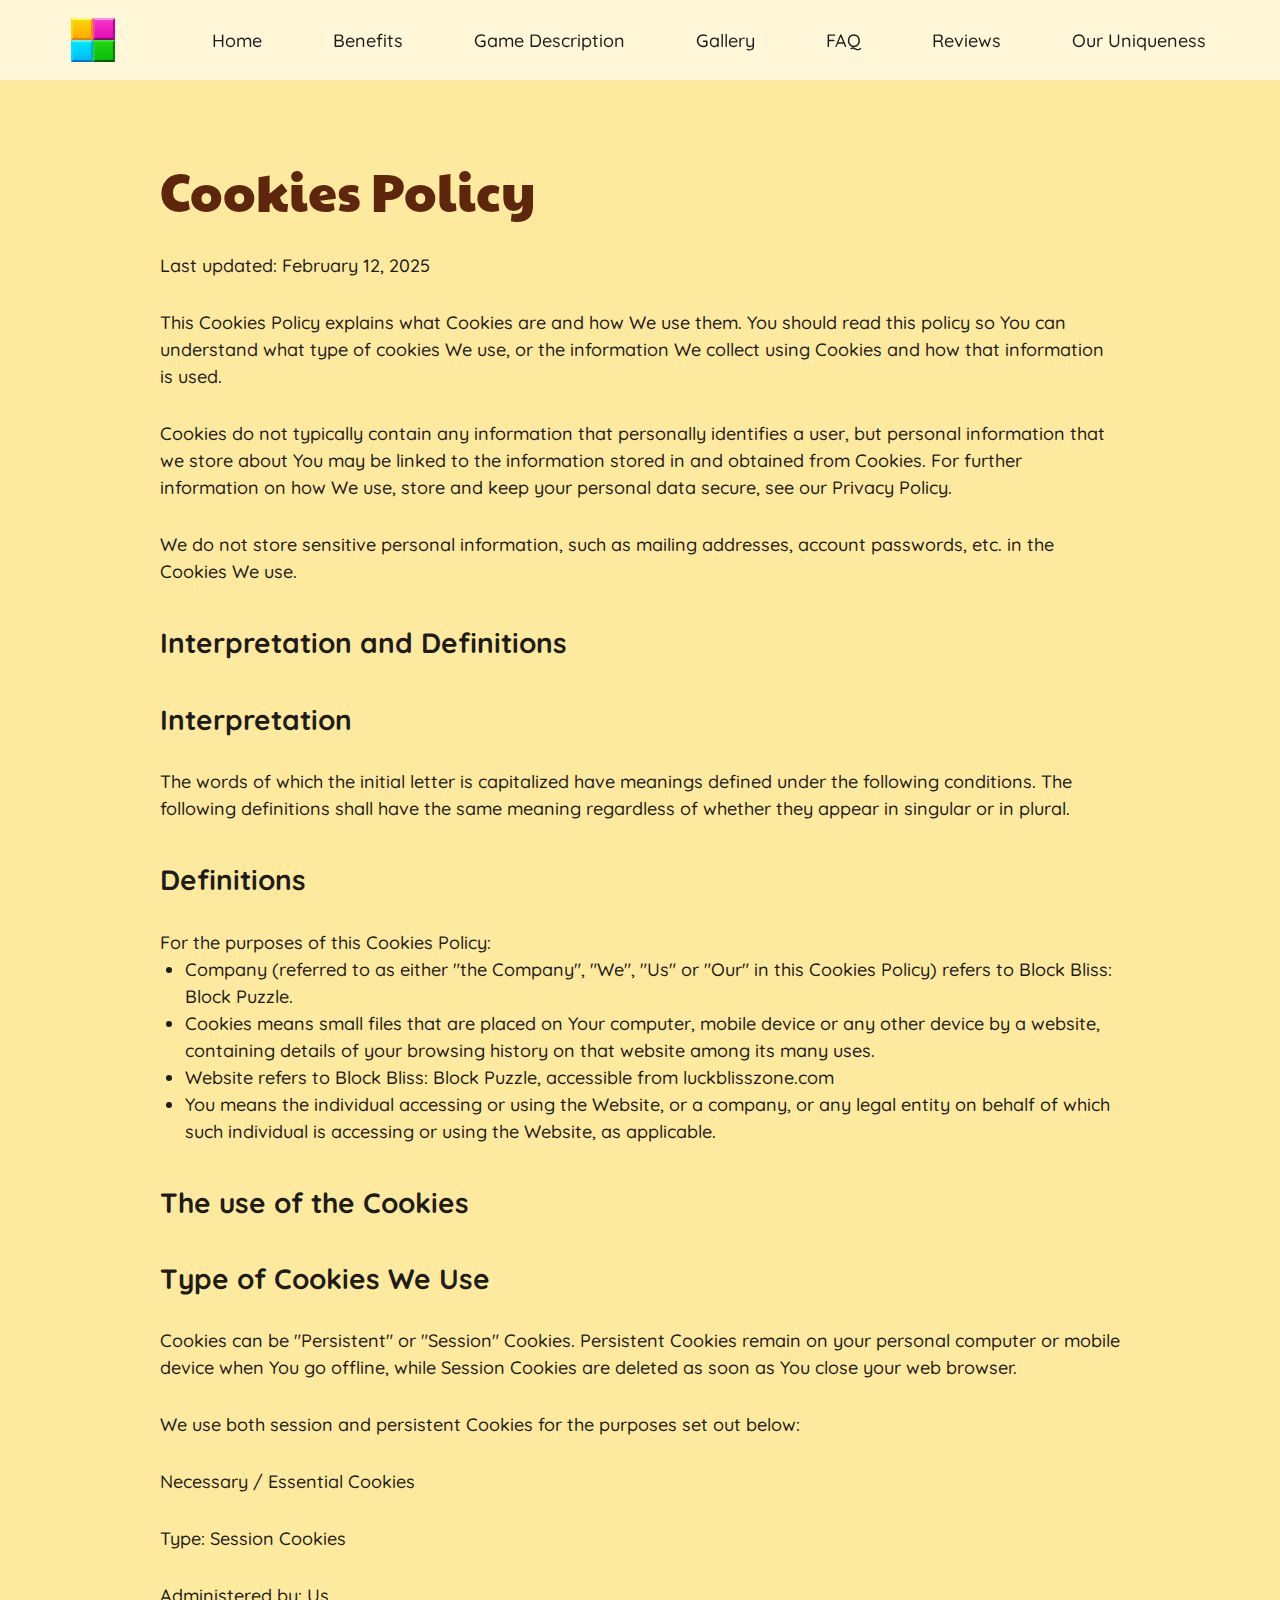
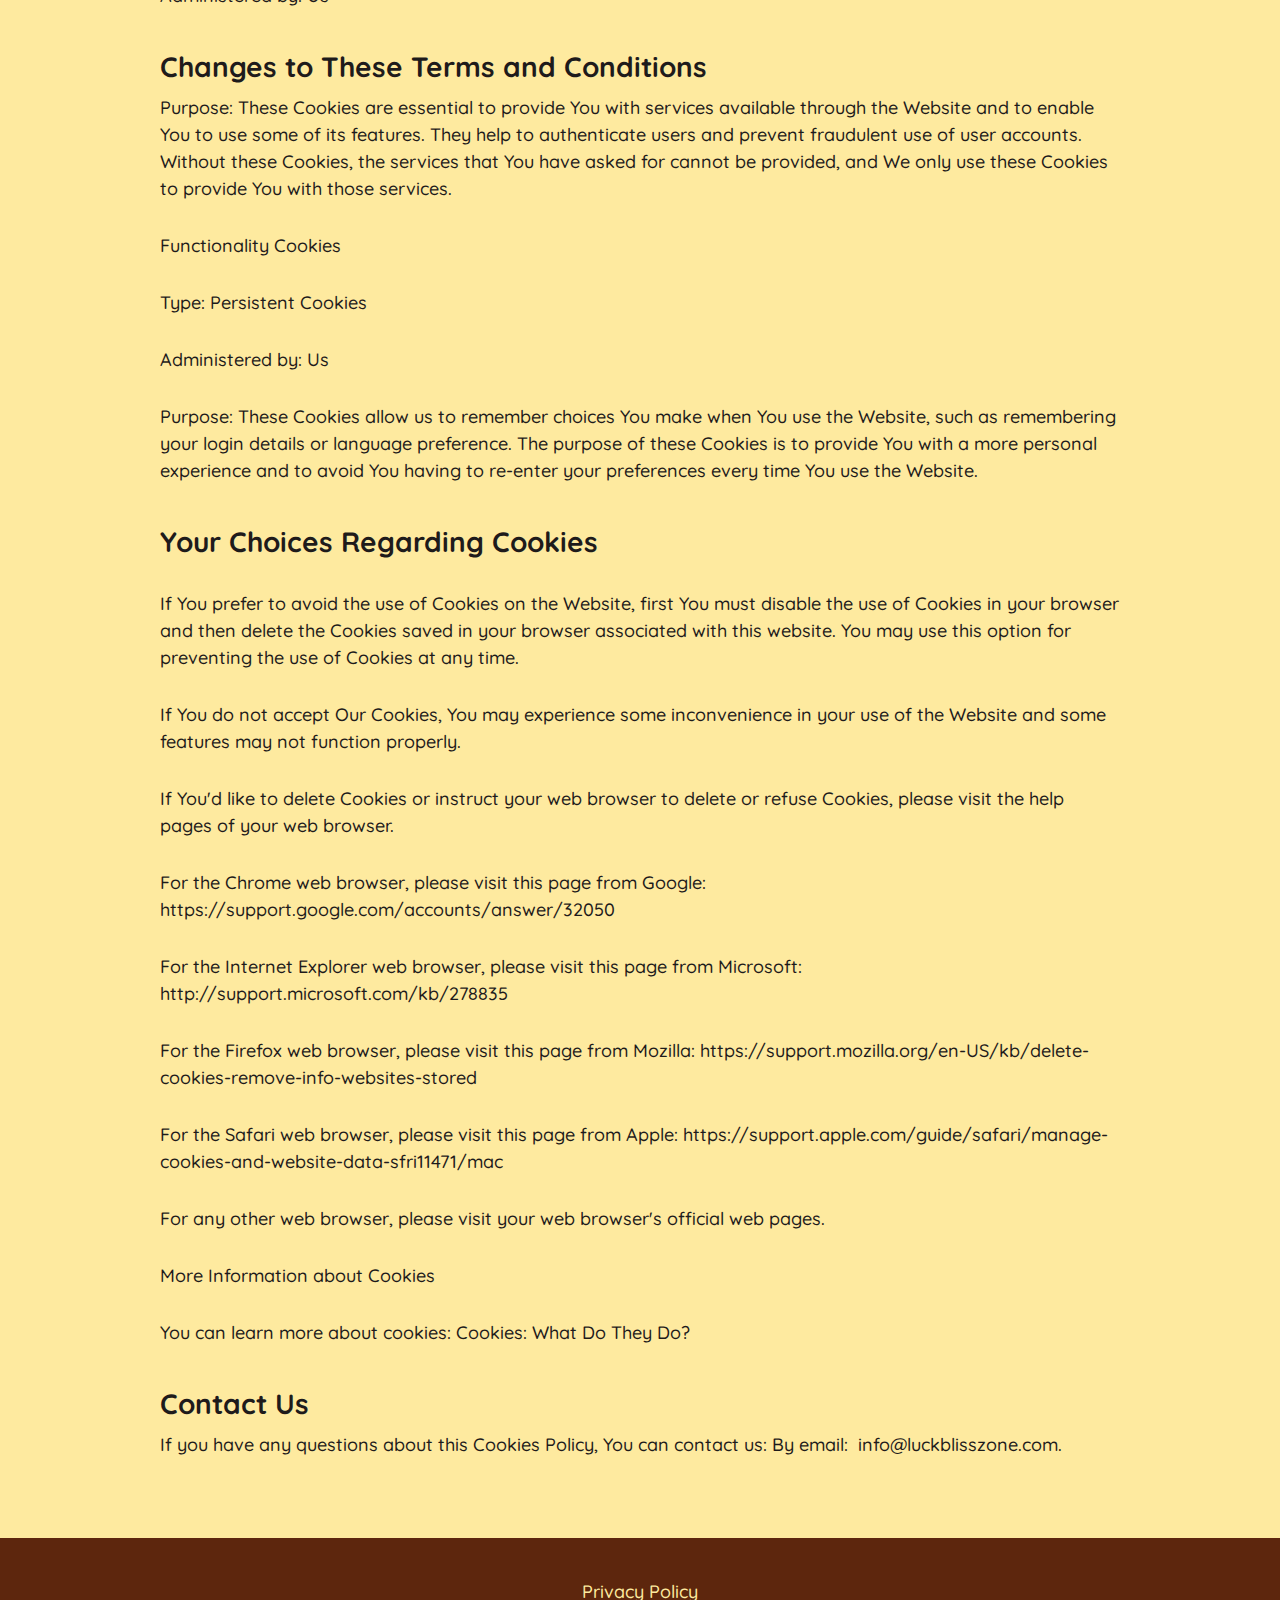
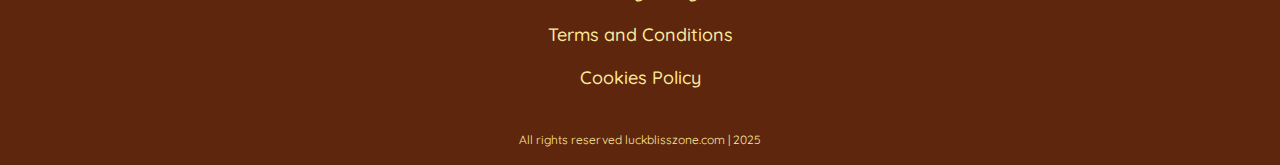
<file: cookies.html>
<!DOCTYPE html>
<html lang="en">
  <head>
    <meta charset="UTF-8" />
    <meta name="viewport" content="width=device-width, initial-scale=1.0" />
    <title>Block Bliss: Block Puzzle</title>
    <link rel="icon" href="img/500x500.png" />
    <link rel="stylesheet" type="text/css" href="slick/slick.css" />
    <link rel="stylesheet" href="css/main.css" />
    <link href="https://unpkg.com/aos@2.3.1/dist/aos.css" rel="stylesheet" />
  </head>

  <body class="back">
    <header class="header">
      <div class="header__background"></div>
      <nav class="navigation">
        <ul class="navigation__list">
          <li class="navigation__item">
            <a href="/" class="navigation__link"
              ><img
                href="/"
                class="header-title navigation-img"
                alt=""
                src="img/header/Logo.png"
            /></a>
          </li>
          <li class="navigation__item">
            <a href="/" class="navigation__link">Home</a>
          </li>
          <li class="navigation__item">
            <a href="/#features" class="navigation__link">Benefits</a>
          </li>

          <li class="navigation__item">
            <a href="/#about" class="navigation__link">Game Description</a>
          </li>
          <li class="navigation__item">
            <a href="/#gallery" class="navigation__link">Gallery</a>
          </li>
          <li class="navigation__item">
            <a href="/#faq" class="navigation__link">FAQ</a>
          </li>
          <li class="navigation__item">
            <a href="/#reviews" class="navigation__link">Reviews</a>
          </li>

          <li class="navigation__item">
            <a href="/#uniqueness" class="navigation__link">Our Uniqueness</a>
          </li>
        </ul>

        <div class="header__button-wrapper policy-terms-header__button-wrapper">
          <a href="/" class="policy-terms-header__icon--menu"
            ><img
              href="/"
              class="header-title"
              alt=""
              src="img/header/Logo.png"
          /></a>

          <button type="button" class="header__icon-button" data-menu-button>
            <img
              class="header__icon header__icon--menu"
              src="img/header/Burger.png"
              alt=""
            />

            <img
              class="header__icon header__icon--close close"
              src="img/header/Burger.png"
              alt=""
            />
          </button>
        </div>
      </nav>
    </header>

    <main class="policy">
      <section>
        <div class="policy-terms-container">
          <h2 class="policy-terms-title">Cookies Policy</h2>

          <p class="policy-terms-text-one">Last updated: February 12, 2025</p>

          <p class="policy-terms-text-one">
            This Cookies Policy explains what Cookies are and how We use them.
            You should read this policy so You can understand what type of
            cookies We use, or the information We collect using Cookies and how
            that information is used.
          </p>

          <p class="policy-terms-text-one">
            Cookies do not typically contain any information that personally
            identifies a user, but personal information that we store about You
            may be linked to the information stored in and obtained from
            Cookies. For further information on how We use, store and keep your
            personal data secure, see our Privacy Policy.
          </p>
          <p class="policy-terms-text-one">
            We do not store sensitive personal information, such as mailing
            addresses, account passwords, etc. in the Cookies We use.
          </p>
          <h2 class="policy-terms-text">Interpretation and Definitions</h2>
          <h2 class="policy-terms-text">Interpretation</h2>
          <p class="policy-terms-text-one">
            The words of which the initial letter is capitalized have meanings
            defined under the following conditions. The following definitions
            shall have the same meaning regardless of whether they appear in
            singular or in plural.
          </p>
          <h2 class="policy-terms-text">Definitions</h2>
          <p class="policy-terms-text-one">
            For the purposes of this Cookies Policy:
          </p>
          <ul class="terms-lists">
            <li>
              Company (referred to as either "the Company", "We", "Us" or "Our"
              in this Cookies Policy) refers to Block Bliss: Block Puzzle.
            </li>
            <li>
              Cookies means small files that are placed on Your computer, mobile
              device or any other device by a website, containing details of
              your browsing history on that website among its many uses.
            </li>
            <li>
              Website refers to Block Bliss: Block Puzzle, accessible
              from luckblisszone.com
            </li>
            <li>
              You means the individual accessing or using the Website, or a
              company, or any legal entity on behalf of which such individual is
              accessing or using the Website, as applicable.
            </li>
          </ul>
          <h2 class="policy-terms-text">The use of the Cookies</h2>
          <h2 class="policy-terms-text">Type of Cookies We Use</h2>
          <p class="policy-terms-text-one">
            Cookies can be "Persistent" or "Session" Cookies. Persistent Cookies
            remain on your personal computer or mobile device when You go
            offline, while Session Cookies are deleted as soon as You close your
            web browser.
          </p>

          <p class="policy-terms-text-one">
            We use both session and persistent Cookies for the purposes set out
            below:
          </p>

          <p class="policy-terms-text-one">Necessary / Essential Cookies</p>

          <p class="policy-terms-text-one">Type: Session Cookies</p>

          <p class="policy-terms-text-one">Administered by: Us</p>
          <h2 class="policy-terms-text">
            Changes to These Terms and Conditions
          </h2>
          <p class="policy-terms-texts">
            Purpose: These Cookies are essential to provide You with services
            available through the Website and to enable You to use some of its
            features. They help to authenticate users and prevent fraudulent use
            of user accounts. Without these Cookies, the services that You have
            asked for cannot be provided, and We only use these Cookies to
            provide You with those services.
          </p>

          <p class="policy-terms-text-one">Functionality Cookies</p>
          <p class="policy-terms-text-one">Type: Persistent Cookies</p>
          <p class="policy-terms-text-one">Administered by: Us</p>
          <p class="policy-terms-text-one">
            Purpose: These Cookies allow us to remember choices You make when
            You use the Website, such as remembering your login details or
            language preference. The purpose of these Cookies is to provide You
            with a more personal experience and to avoid You having to re-enter
            your preferences every time You use the Website.
          </p>
          <h2 class="policy-terms-text">Your Choices Regarding Cookies</h2>
          <p class="policy-terms-text-one">
            If You prefer to avoid the use of Cookies on the Website, first You
            must disable the use of Cookies in your browser and then delete the
            Cookies saved in your browser associated with this website. You may
            use this option for preventing the use of Cookies at any time.
          </p>
          <p class="policy-terms-text-one">
            If You do not accept Our Cookies, You may experience some
            inconvenience in your use of the Website and some features may not
            function properly.
          </p>
          <p class="policy-terms-text-one">
            If You'd like to delete Cookies or instruct your web browser to
            delete or refuse Cookies, please visit the help pages of your web
            browser.
          </p>
          <p class="policy-terms-text-one">
            For the Chrome web browser, please visit this page from Google:

            <a
              class="email-link-color"
              href="https://support.google.com/accounts/answer/32050"
              target="_blank"
              rel=""
              >https://support.google.com/accounts/answer/32050
            </a>
          </p>
          <p class="policy-terms-text-one">
            For the Internet Explorer web browser, please visit this page from
            Microsoft:
            <a
              class="email-link-color"
              href="http://support.microsoft.com/kb/278835"
              target="_blank"
              rel=""
              >http://support.microsoft.com/kb/278835
            </a>
          </p>
          <p class="policy-terms-text-one">
            For the Firefox web browser, please visit this page from Mozilla:

            <a
              class="email-link-color"
              href=" https://support.mozilla.org/en-US/kb/delete-cookies-remove-info-websites-stored"
              target="_blank"
              rel=""
            >
              https://support.mozilla.org/en-US/kb/delete-cookies-remove-info-websites-stored
            </a>
          </p>
          <p class="policy-terms-text-one">
            For the Safari web browser, please visit this page from Apple:

            <a
              class="email-link-color"
              href=" https://support.apple.com/guide/safari/manage-cookies-and-website-data-sfri11471/mac"
              target="_blank"
              rel=""
            >
              https://support.apple.com/guide/safari/manage-cookies-and-website-data-sfri11471/mac
            </a>
          </p>

          <p class="policy-terms-text-one">
            For any other web browser, please visit your web browser's official
            web pages.
          </p>
          <p class="policy-terms-text-one">More Information about Cookies</p>
          <p class="policy-terms-text-one">
            You can learn more about cookies: Cookies:
            <a
              class="email-link-color"
              href="https://www.freeprivacypolicy.com/blog/cookies/"
              target="_blank"
              rel=""
            >
              What Do They Do?
            </a>
          </p>

          <h2 class="policy-terms-text">Contact Us</h2>
          <p class="policy-terms-texts">
            If you have any questions about this Cookies Policy, You can contact
            us: By email: 
            <a class="email-link" href="mailto:info@luckblisszone.com"
              >info@luckblisszone.com</a
            >.
          </p>
        </div>
      </section>
    </main>

    <footer class="footer">
      <div class="footer-container">
        <div class="footer-wrapper">
          <a class="footer-text" href="policy.html">Privacy Policy</a>
          <a class="footer-text" href="terms.html">Terms and Conditions</a>
          <a class="footer-text" href="cookies.html">Cookies Policy</a>
        </div>
        <p class="footer-copyright">
          All rights reserved luckblisszone.com | 2025
        </p>
      </div>
    </footer>
    <script src="js/mobile-menu.js"></script>
  </body>
</html>
</file>
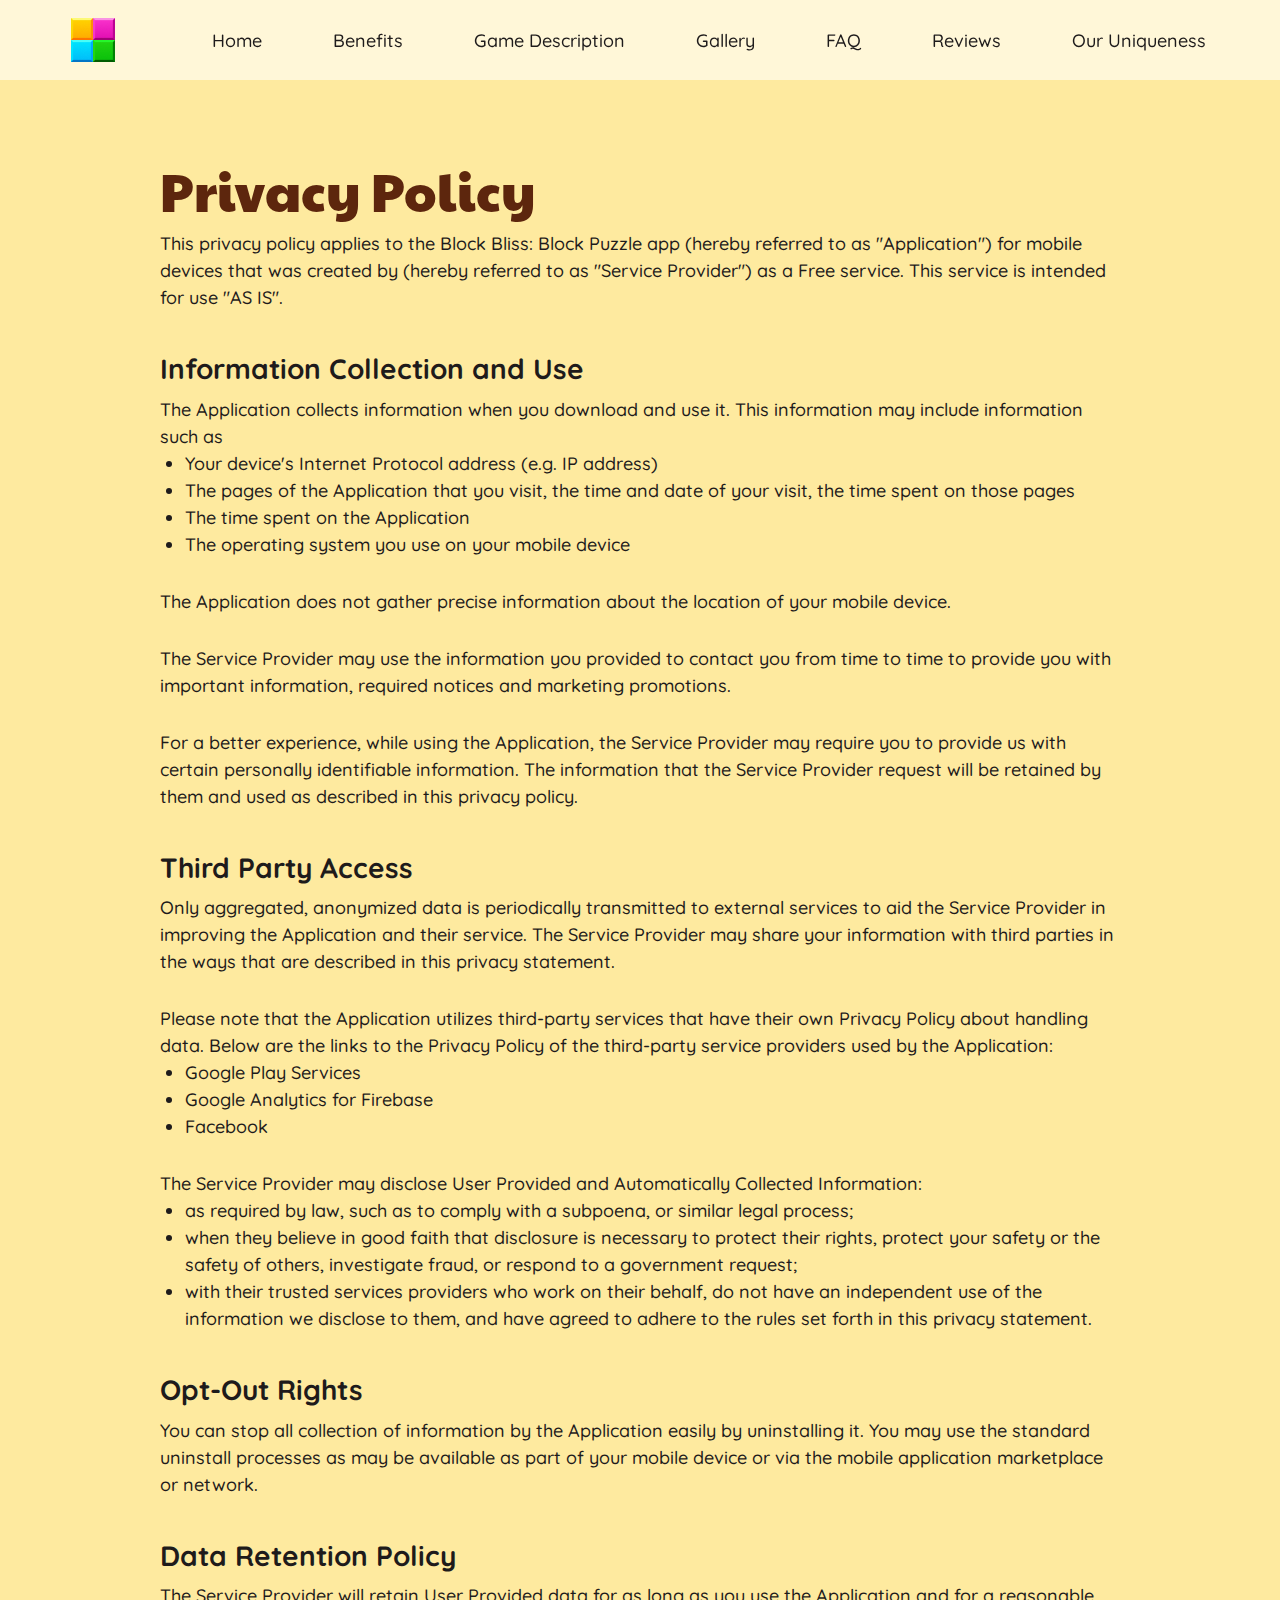
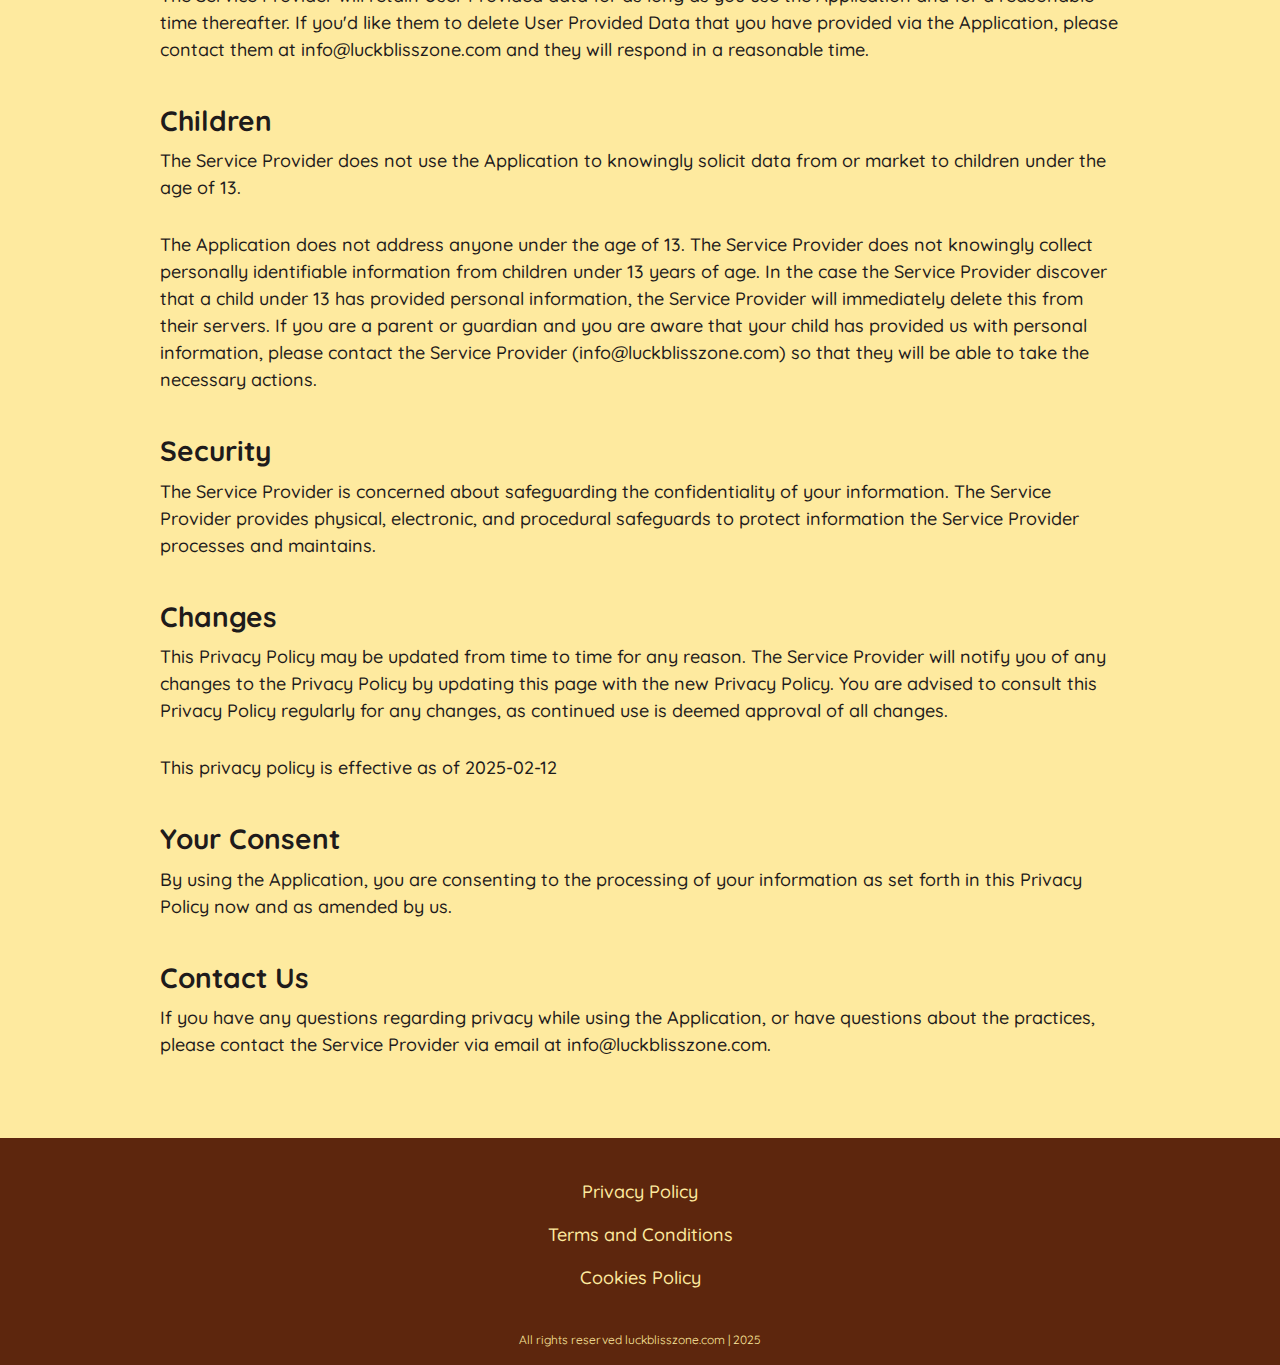
<file: policy.html>
<!DOCTYPE html>
<html lang="en">
  <head>
    <meta charset="UTF-8" />
    <meta name="viewport" content="width=device-width, initial-scale=1.0" />
    <title>Block Bliss: Block Puzzle</title>
    <link rel="icon" href="img/500x500.png" />
    <link rel="stylesheet" type="text/css" href="slick/slick.css" />
    <link rel="stylesheet" href="css/main.css" />
    <link href="https://unpkg.com/aos@2.3.1/dist/aos.css" rel="stylesheet" />
  </head>

  <body class="back">
    <header class="header">
      <div class="header__background"></div>
      <nav class="navigation">
        <ul class="navigation__list">
          <li class="navigation__item">
            <a href="/" class="navigation__link"
              ><img
                href="/"
                class="header-title navigation-img"
                alt=""
                src="img/header/Logo.png"
            /></a>
          </li>
          <li class="navigation__item">
            <a href="/" class="navigation__link">Home</a>
          </li>
          <li class="navigation__item">
            <a href="/#features" class="navigation__link">Benefits</a>
          </li>

          <li class="navigation__item">
            <a href="/#about" class="navigation__link">Game Description</a>
          </li>
          <li class="navigation__item">
            <a href="/#gallery" class="navigation__link">Gallery</a>
          </li>
          <li class="navigation__item">
            <a href="/#faq" class="navigation__link">FAQ</a>
          </li>
          <li class="navigation__item">
            <a href="/#reviews" class="navigation__link">Reviews</a>
          </li>

          <li class="navigation__item">
            <a href="/#uniqueness" class="navigation__link">Our Uniqueness</a>
          </li>
        </ul>

        <div class="header__button-wrapper policy-terms-header__button-wrapper">
          <a href="/" class="policy-terms-header__icon--menu"
            ><img
              href="/"
              class="header-title"
              alt=""
              src="img/header/Logo.png"
          /></a>

          <button type="button" class="header__icon-button" data-menu-button>
            <img
              class="header__icon header__icon--menu"
              src="img/header/Burger.png"
              alt=""
            />

            <img
              class="header__icon header__icon--close close"
              src="img/header/Burger.png"
              alt=""
            />
          </button>
        </div>
      </nav>
    </header>

    <main class="policy">
      <section>
        <div class="policy-terms-container">
          <p class="policy-terms-title">Privacy Policy</p>

          <p class="policy-terms-texts">
            This privacy policy applies to the Block Bliss: Block Puzzle app
            (hereby referred to as "Application") for mobile devices that was
            created by (hereby referred to as "Service Provider") as a Free
            service. This service is intended for use "AS IS".
          </p>
          <p class="policy-terms-text">Information Collection and Use</p>
          <p class="policy-terms-texts">
            The Application collects information when you download and use it.
            This information may include information such as
          </p>

          <ul class="terms-lists">
            <li>Your device's Internet Protocol address (e.g. IP address)</li>
            <li>
              The pages of the Application that you visit, the time and date of
              your visit, the time spent on those pages
            </li>
            <li>The time spent on the Application</li>
            <li>The operating system you use on your mobile device</li>
          </ul>
          <p class="policy-terms-text-one">
            The Application does not gather precise information about the
            location of your mobile device.
          </p>

          <p class="policy-terms-text-one">
            The Service Provider may use the information you provided to contact
            you from time to time to provide you with important information,
            required notices and marketing promotions.
          </p>
          <p class="policy-terms-text-one">
            For a better experience, while using the Application, the Service
            Provider may require you to provide us with certain personally
            identifiable information. The information that the Service Provider
            request will be retained by them and used as described in this
            privacy policy.
          </p>

          <p class="policy-terms-text">Third Party Access</p>

          <p class="policy-terms-texts">
            Only aggregated, anonymized data is periodically transmitted to
            external services to aid the Service Provider in improving the
            Application and their service. The Service Provider may share your
            information with third parties in the ways that are described in
            this privacy statement.
          </p>

          <p class="policy-terms-text-one">
            Please note that the Application utilizes third-party services that
            have their own Privacy Policy about handling data. Below are the
            links to the Privacy Policy of the third-party service providers
            used by the Application:
          </p>
          <ul class="terms-lists">
            <li>
              <a
                class="email-link-color"
                href="https://policies.google.com/privacy"
                target="_blank"
                rel=""
                >Google Play Services
              </a>
            </li>
            <li>
              <a
                class="email-link-color"
                href="https://firebase.google.com/support/privacy"
                target="_blank"
                rel=""
                >Google Analytics for Firebase
              </a>
            </li>
            <li>
              <a
                class="email-link-color"
                href="https://www.facebook.com/about/privacy/update/printable"
                target="_blank"
                rel=""
                >Facebook
              </a>
            </li>
          </ul>

          <p class="policy-terms-text-one">
            The Service Provider may disclose User Provided and Automatically
            Collected Information:
          </p>
          <ul class="terms-lists">
            <li>
              as required by law, such as to comply with a subpoena, or similar
              legal process;
            </li>
            <li>
              when they believe in good faith that disclosure is necessary to
              protect their rights, protect your safety or the safety of others,
              investigate fraud, or respond to a government request;
            </li>
            <li>
              with their trusted services providers who work on their behalf, do
              not have an independent use of the information we disclose to
              them, and have agreed to adhere to the rules set forth in this
              privacy statement.
            </li>
          </ul>

          <h2 class="policy-terms-text">Opt-Out Rights</h2>
          <p class="policy-terms-texts">
            You can stop all collection of information by the Application easily
            by uninstalling it. You may use the standard uninstall processes as
            may be available as part of your mobile device or via the mobile
            application marketplace or network.
          </p>

          <h2 class="policy-terms-text">Data Retention Policy</h2>
          <p class="policy-terms-texts">
            The Service Provider will retain User Provided data for as long as
            you use the Application and for a reasonable time thereafter. If
            you'd like them to delete User Provided Data that you have provided
            via the Application, please contact them at info@luckblisszone.com
            and they will respond in a reasonable time.
          </p>
          <h2 class="policy-terms-text">Children</h2>
          <p class="policy-terms-texts">
            The Service Provider does not use the Application to knowingly
            solicit data from or market to children under the age of 13.
          </p>

          <p class="policy-terms-text-one">
            The Application does not address anyone under the age of 13. The
            Service Provider does not knowingly collect personally identifiable
            information from children under 13 years of age. In the case the
            Service Provider discover that a child under 13 has provided
            personal information, the Service Provider will immediately delete
            this from their servers. If you are a parent or guardian and you are
            aware that your child has provided us with personal information,
            please contact the Service Provider (info@luckblisszone.com) so that
            they will be able to take the necessary actions.
          </p>
          <h2 class="policy-terms-text">Security</h2>
          <p class="policy-terms-texts">
            The Service Provider is concerned about safeguarding the
            confidentiality of your information. The Service Provider provides
            physical, electronic, and procedural safeguards to protect
            information the Service Provider processes and maintains.
          </p>
          <h2 class="policy-terms-text">Changes</h2>
          <p class="policy-terms-texts">
            This Privacy Policy may be updated from time to time for any reason.
            The Service Provider will notify you of any changes to the Privacy
            Policy by updating this page with the new Privacy Policy. You are
            advised to consult this Privacy Policy regularly for any changes, as
            continued use is deemed approval of all changes.
          </p>

          <p class="policy-terms-text-one">
            This privacy policy is effective as of 2025-02-12
          </p>
          <h2 class="policy-terms-text">Your Consent</h2>
          <p class="policy-terms-texts">
            By using the Application, you are consenting to the processing of
            your information as set forth in this Privacy Policy now and as
            amended by us.
          </p>
          <h2 class="policy-terms-text">Contact Us</h2>
          <p class="policy-terms-texts">
            If you have any questions regarding privacy while using the
            Application, or have questions about the practices, please contact
            the Service Provider via email at
            <a class="email-link" href="mailto:info@luckblisszone.com"
              >info@luckblisszone.com</a
            >.
          </p>
        </div>
      </section>
    </main>

    <footer class="footer">
      <div class="footer-container">
        <div class="footer-wrapper">
          <a class="footer-text" href="policy.html">Privacy Policy</a>
          <a class="footer-text" href="terms.html">Terms and Conditions</a>
          <a class="footer-text" href="cookies.html">Cookies Policy</a>
        </div>
        <p class="footer-copyright">
          All rights reserved luckblisszone.com | 2025
        </p>
      </div>
    </footer>
    <script src="js/mobile-menu.js"></script>
  </body>
</html>
</file>
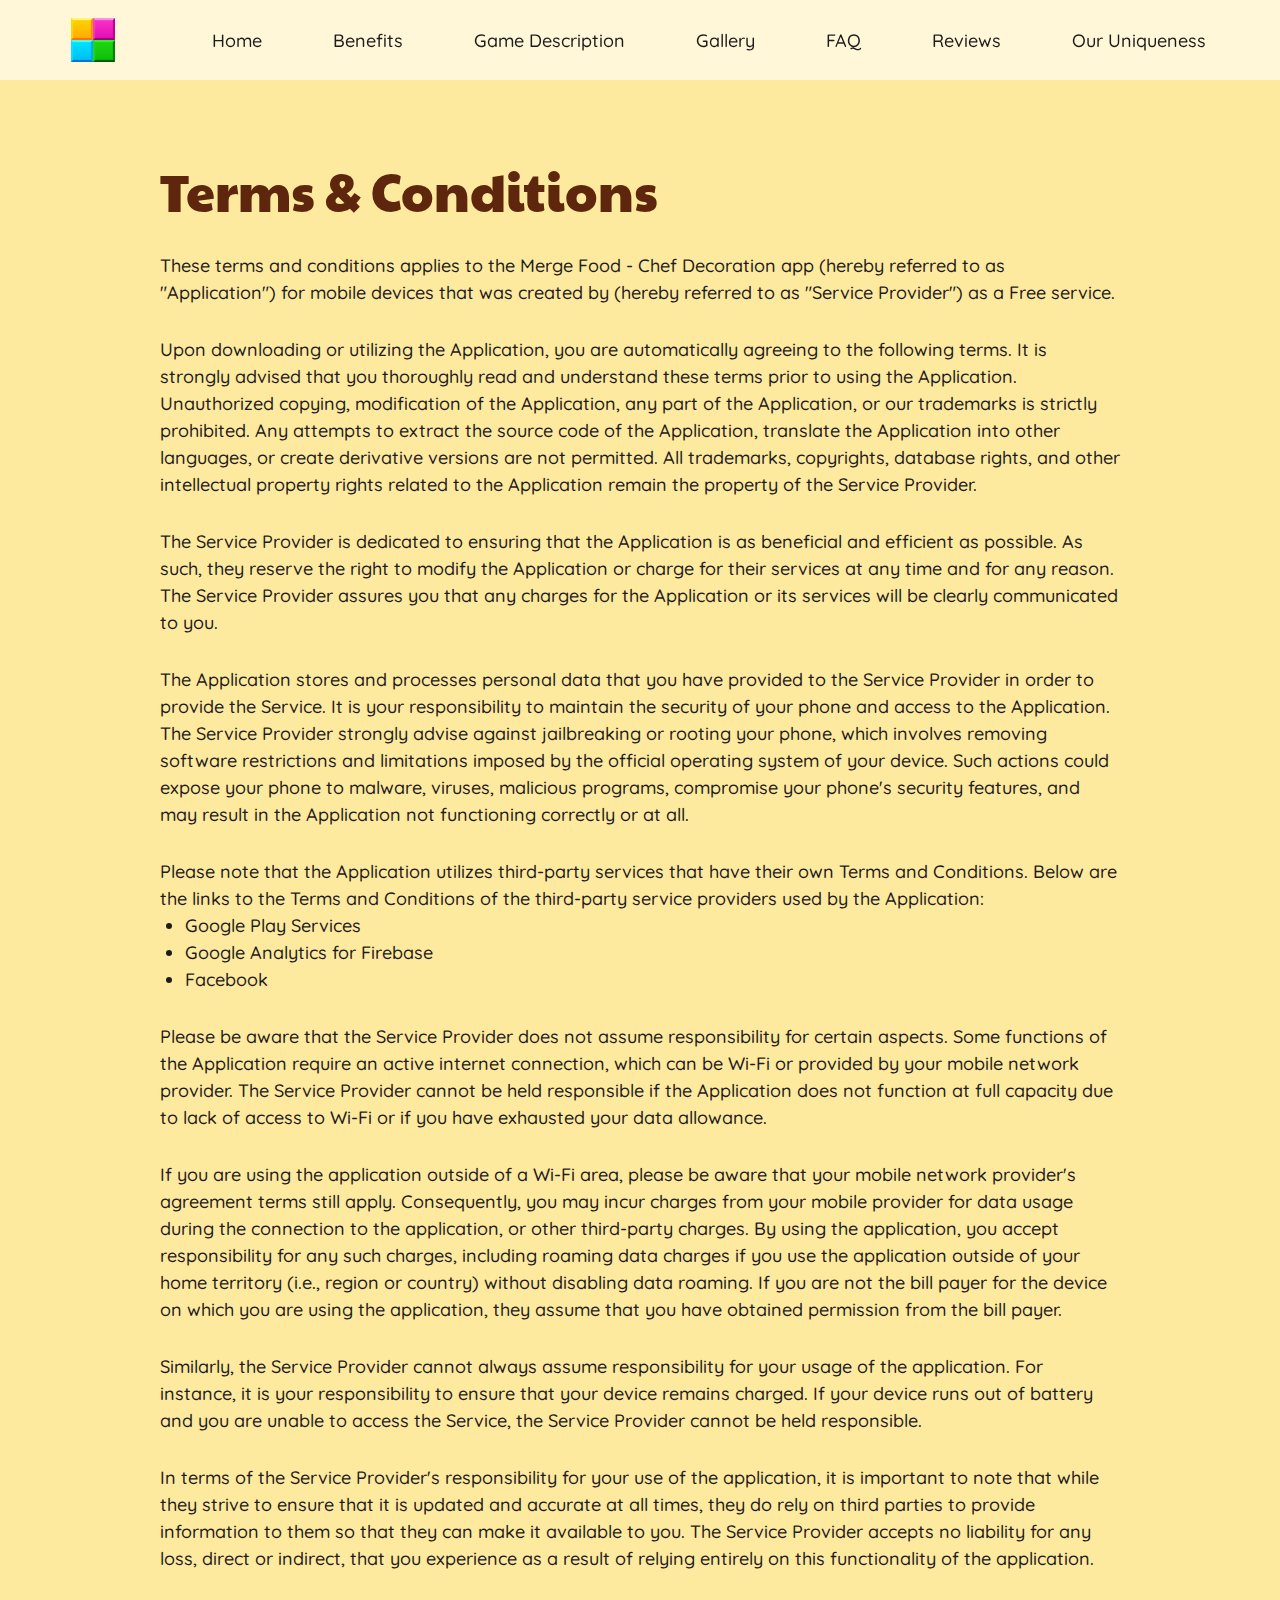
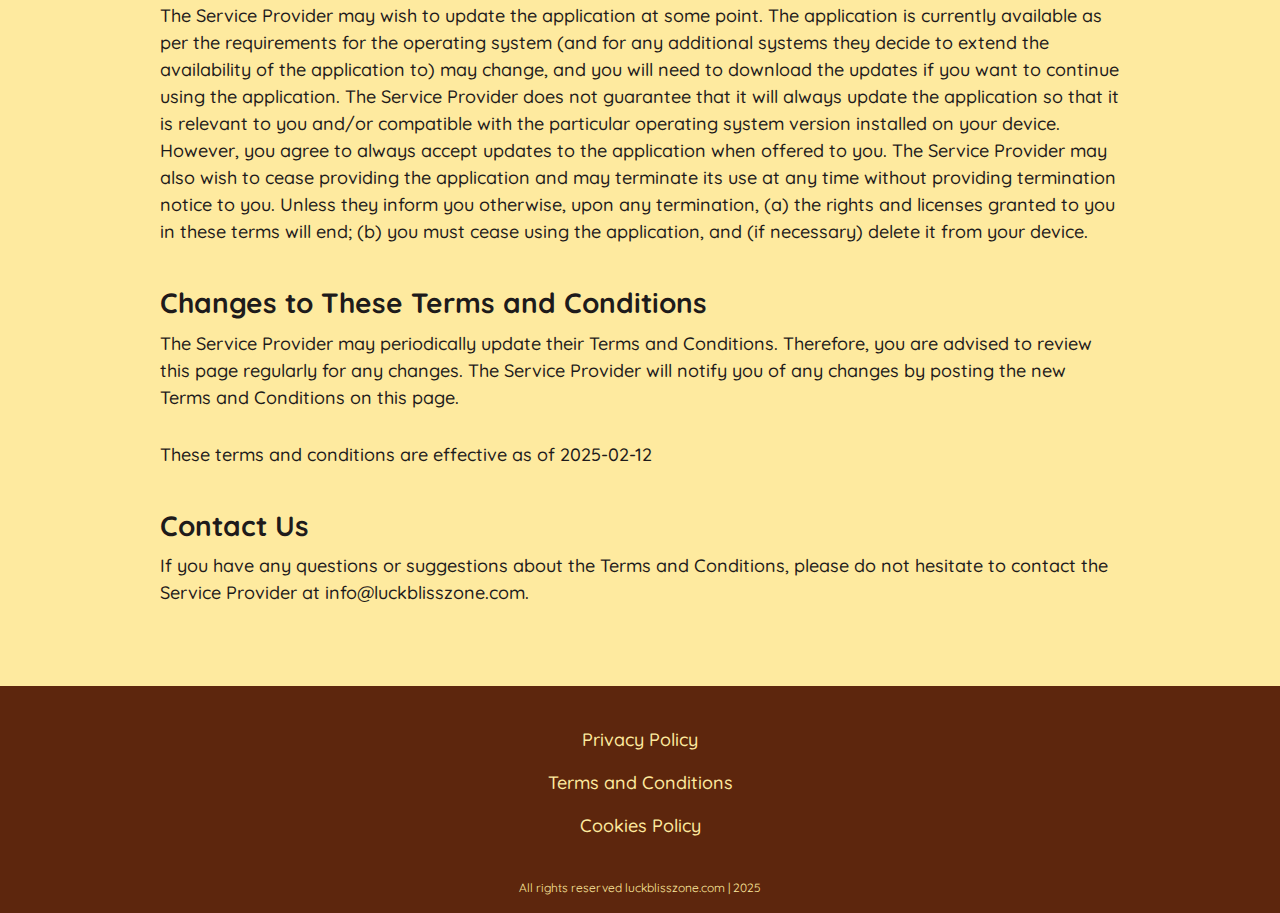
<file: terms.html>
<!DOCTYPE html>
<html lang="en">
  <head>
    <meta charset="UTF-8" />
    <meta name="viewport" content="width=device-width, initial-scale=1.0" />
    <title>Block Bliss: Block Puzzle</title>
    <link rel="icon" href="img/500x500.png" />
    <link rel="stylesheet" type="text/css" href="slick/slick.css" />
    <link rel="stylesheet" href="css/main.css" />
    <link href="https://unpkg.com/aos@2.3.1/dist/aos.css" rel="stylesheet" />
  </head>

  <body class="back">
    <header class="header">
      <div class="header__background"></div>
      <nav class="navigation">
        <ul class="navigation__list">
          <li class="navigation__item">
            <a href="/" class="navigation__link"
              ><img
                href="/"
                class="header-title navigation-img"
                alt=""
                src="img/header/Logo.png"
            /></a>
          </li>
          <li class="navigation__item">
            <a href="/" class="navigation__link">Home</a>
          </li>
          <li class="navigation__item">
            <a href="/#features" class="navigation__link">Benefits</a>
          </li>

          <li class="navigation__item">
            <a href="/#about" class="navigation__link">Game Description</a>
          </li>
          <li class="navigation__item">
            <a href="/#gallery" class="navigation__link">Gallery</a>
          </li>
          <li class="navigation__item">
            <a href="/#faq" class="navigation__link">FAQ</a>
          </li>
          <li class="navigation__item">
            <a href="/#reviews" class="navigation__link">Reviews</a>
          </li>

          <li class="navigation__item">
            <a href="/#uniqueness" class="navigation__link">Our Uniqueness</a>
          </li>
        </ul>

        <div class="header__button-wrapper policy-terms-header__button-wrapper">
          <a href="/" class="policy-terms-header__icon--menu"
            ><img
              href="/"
              class="header-title"
              alt=""
              src="img/header/Logo.png"
          /></a>

          <button type="button" class="header__icon-button" data-menu-button>
            <img
              class="header__icon header__icon--menu"
              src="img/header/Burger.png"
              alt=""
            />

            <img
              class="header__icon header__icon--close close"
              src="img/header/Burger.png"
              alt=""
            />
          </button>
        </div>
      </nav>
    </header>

    <main class="policy">
      <section>
        <div class="policy-terms-container">
          <h2 class="policy-terms-title">Terms & Conditions</h2>

          <p class="policy-terms-text-one">
            These terms and conditions applies to the Merge Food - Chef
            Decoration app (hereby referred to as "Application") for mobile
            devices that was created by (hereby referred to as "Service
            Provider") as a Free service.
          </p>

          <p class="policy-terms-text-one">
            Upon downloading or utilizing the Application, you are automatically
            agreeing to the following terms. It is strongly advised that you
            thoroughly read and understand these terms prior to using the
            Application. Unauthorized copying, modification of the Application,
            any part of the Application, or our trademarks is strictly
            prohibited. Any attempts to extract the source code of the
            Application, translate the Application into other languages, or
            create derivative versions are not permitted. All trademarks,
            copyrights, database rights, and other intellectual property rights
            related to the Application remain the property of the Service
            Provider.
          </p>

          <p class="policy-terms-text-one">
            The Service Provider is dedicated to ensuring that the Application
            is as beneficial and efficient as possible. As such, they reserve
            the right to modify the Application or charge for their services at
            any time and for any reason. The Service Provider assures you that
            any charges for the Application or its services will be clearly
            communicated to you.
          </p>
          <p class="policy-terms-text-one">
            The Application stores and processes personal data that you have
            provided to the Service Provider in order to provide the Service. It
            is your responsibility to maintain the security of your phone and
            access to the Application. The Service Provider strongly advise
            against jailbreaking or rooting your phone, which involves removing
            software restrictions and limitations imposed by the official
            operating system of your device. Such actions could expose your
            phone to malware, viruses, malicious programs, compromise your
            phone's security features, and may result in the Application not
            functioning correctly or at all.
          </p>
          <p class="policy-terms-text-one">
            Please note that the Application utilizes third-party services that
            have their own Terms and Conditions. Below are the links to the
            Terms and Conditions of the third-party service providers used by
            the Application:
          </p>
          <ul class="terms-lists">
            <li>
              <a
                class="email-link-color"
                href="https://policies.google.com/privacy"
                target="_blank"
                rel=""
                >Google Play Services
              </a>
            </li>
            <li>
              <a
                class="email-link-color"
                href="https://firebase.google.com/support/privacy"
                target="_blank"
                rel=""
                >Google Analytics for Firebase
              </a>
            </li>
            <li>
              <a
                class="email-link-color"
                href="https://www.facebook.com/about/privacy/update/printable"
                target="_blank"
                rel=""
                >Facebook
              </a>
            </li>
          </ul>

          <p class="policy-terms-text-one">
            Please be aware that the Service Provider does not assume
            responsibility for certain aspects. Some functions of the
            Application require an active internet connection, which can be
            Wi-Fi or provided by your mobile network provider. The Service
            Provider cannot be held responsible if the Application does not
            function at full capacity due to lack of access to Wi-Fi or if you
            have exhausted your data allowance.
          </p>

          <p class="policy-terms-text-one">
            If you are using the application outside of a Wi-Fi area, please be
            aware that your mobile network provider's agreement terms still
            apply. Consequently, you may incur charges from your mobile provider
            for data usage during the connection to the application, or other
            third-party charges. By using the application, you accept
            responsibility for any such charges, including roaming data charges
            if you use the application outside of your home territory (i.e.,
            region or country) without disabling data roaming. If you are not
            the bill payer for the device on which you are using the
            application, they assume that you have obtained permission from the
            bill payer.
          </p>

          <p class="policy-terms-text-one">
            Similarly, the Service Provider cannot always assume responsibility
            for your usage of the application. For instance, it is your
            responsibility to ensure that your device remains charged. If your
            device runs out of battery and you are unable to access the Service,
            the Service Provider cannot be held responsible.
          </p>

          <p class="policy-terms-text-one">
            In terms of the Service Provider's responsibility for your use of
            the application, it is important to note that while they strive to
            ensure that it is updated and accurate at all times, they do rely on
            third parties to provide information to them so that they can make
            it available to you. The Service Provider accepts no liability for
            any loss, direct or indirect, that you experience as a result of
            relying entirely on this functionality of the application.
          </p>

          <p class="policy-terms-text-one">
            The Service Provider may wish to update the application at some
            point. The application is currently available as per the
            requirements for the operating system (and for any additional
            systems they decide to extend the availability of the application
            to) may change, and you will need to download the updates if you
            want to continue using the application. The Service Provider does
            not guarantee that it will always update the application so that it
            is relevant to you and/or compatible with the particular operating
            system version installed on your device. However, you agree to
            always accept updates to the application when offered to you. The
            Service Provider may also wish to cease providing the application
            and may terminate its use at any time without providing termination
            notice to you. Unless they inform you otherwise, upon any
            termination, (a) the rights and licenses granted to you in these
            terms will end; (b) you must cease using the application, and (if
            necessary) delete it from your device.
          </p>
          <h2 class="policy-terms-text">
            Changes to These Terms and Conditions
          </h2>
          <p class="policy-terms-texts">
            The Service Provider may periodically update their Terms and
            Conditions. Therefore, you are advised to review this page regularly
            for any changes. The Service Provider will notify you of any changes
            by posting the new Terms and Conditions on this page.
          </p>

          <p class="policy-terms-text-one">
            These terms and conditions are effective as of 2025-02-12
          </p>
          <h2 class="policy-terms-text">Contact Us</h2>
          <p class="policy-terms-texts">
            If you have any questions or suggestions about the Terms and
            Conditions, please do not hesitate to contact the Service Provider
            at
            <a class="email-link" href="mailto:info@luckblisszone.com"
              >info@luckblisszone.com</a
            >.
          </p>
        </div>
      </section>
    </main>

    <footer class="footer">
      <div class="footer-container">
        <div class="footer-wrapper">
          <a class="footer-text" href="policy.html">Privacy Policy</a>
          <a class="footer-text" href="terms.html">Terms and Conditions</a>
          <a class="footer-text" href="cookies.html">Cookies Policy</a>
        </div>
        <p class="footer-copyright">
          All rights reserved luckblisszone.com | 2025
        </p>
      </div>
    </footer>
    <script src="js/mobile-menu.js"></script>
  </body>
</html>
</file>
<file: css/main.css>
@import url("https://fonts.googleapis.com/css2?family=Paytone+One&family=Quicksand:wght@300..700&display=swap");

:root {
}

* {
  -webkit-box-sizing: border-box;
  box-sizing: border-box;
}

html {
  scroll-behavior: smooth;
  background: rgba(93, 38, 13, 1);
  color: rgba(255, 255, 255, 1);
}

body {
  margin: 0;
}

h1,
h2,
h3,
h4,
h5,
h6,
p {
  margin: 0;
}

ul,
ol {
  margin: 0;
  padding: 0;
  list-style: none;
}

img {
  display: block;
  height: auto;
}

.list {
  list-style: none;
}

button,
a {
  cursor: pointer;
}

.visually-hidden {
  position: absolute;
  width: 1px;
  height: 1px;
  margin: -1px;
  border: 0;
  padding: 0;

  white-space: nowrap;
  clip-path: inset(100%);
  clip: rect(0 0 0 0);
  overflow: hidden;
}

.button:hover {
  scale: 120%;
}

.header {
  position: fixed;
  width: 100%;
  z-index: 5;
  -webkit-transition: background-color 0.3s ease;
  transition: background-color 0.3s ease;
}

.header.is-open .header__background {
  left: 0;
}
.header__button-wrapper {
  margin-left: auto;
}
.header__icon {
  display: none;
}

.header__icon-button {
  display: -webkit-box;
  display: -ms-flexbox;
  display: flex;
  background-color: transparent;
  border: none;
  border-radius: 50%;
}

.header__icon--menu {
  display: block;
}

.header__icon-button.is-open .header__icon--menu {
  display: none;
}

.header__icon-button.is-open .header__icon--close {
  display: block;
}

.header {
  position: fixed;
  width: 100%;
  z-index: 5;
  background: transparent;
  display: flex;
  height: 80px;
  background: rgba(255, 255, 255, 0.6);
  backdrop-filter: blur(12px);
}
.header__background {
  position: absolute;
  top: 0;
  right: 0;
  bottom: 0;
  left: 100%;

  z-index: -1;
  -webkit-transition: left 0.3s ease;
  transition: left 0.3s ease;
  background: rgba(255, 255, 255, 0.6);
  backdrop-filter: blur(12px);
}
.header.is-open .header__background {
  left: 0;
}
.header__button-wrapper {
  margin-right: auto;
  display: flex;
  align-items: center;
  justify-content: end;
}
.policy-terms-header__button-wrapper {
  margin-right: auto;
  display: flex;
  align-items: center;
  justify-content: space-between;
}
.header__icon {
  display: none;
}
.header__icon-button {
  display: flex;
  background-color: transparent;
  border: none;
  border-radius: 50%;
}

.header__icon--menu {
  display: block;
}

.header__icon-button.is-open .header__icon--menu {
  display: none;
}

.header__icon-button.is-open .header__icon--close {
  display: block;
}

.navigation {
  display: -ms-flexbox;
  -webkit-box-orient: vertical;
  -webkit-box-direction: normal;
  -ms-flex-direction: column;
  flex-direction: column;
  -webkit-box-align: center;
  -ms-flex-align: center;
  align-items: center;
  -webkit-box-flex: 1;
  -ms-flex: 1;
  flex: 1;
  padding: 20px 16px;
  position: relative;
}

.navigation__list {
  display: flex;
  flex-direction: column;

  align-items: center;

  top: 130px;
  position: absolute;
  top: 100%;
  right: -100%;
  width: 100%;
  height: 457px;
  -webkit-transition: 0.3s;
  transition: 0.3s;
  z-index: 999;

  padding: 0px 32px;

  gap: 28px;
  background: rgba(255, 255, 255, 0.6);
  backdrop-filter: blur(24px);
}
.navigation__list.is-open {
  right: 0;
}
.navigation__link {
  font-family: Quicksand;
  font-weight: 600;
  font-size: 24px;
  line-height: 31.2px;
  letter-spacing: 0%;

  transition: all 0.3s ease-in-out;
  text-decoration: none;
  color: rgba(30, 27, 27, 1);
}
.navigation__link:hover,
.navigation__link:focus {
  font-size: 26px;
}
.header.is-open {
  background-color: transparent;
}
.navigation-img {
  display: none;
}

@media screen and (min-width: 1200px) {
  .navigation-img {
    display: flex;
    margin-right: 50px;
  }
  .policy-terms-header__icon--menu {
    display: none;
  }

  .header {
    width: 100%;

    height: 80px;
    padding: 10px 0px 10px 20px;
    display: flex;
    align-items: center;
    justify-content: center;

    z-index: 1000;
  }
  .header__background {
  }

  .header__icon-button {
    display: none;
  }

  .navigation {
    display: flex;

    flex-direction: row;

    flex: 1;
    padding: 0;

    width: 1440px;
    margin: auto;
  }
  .navigation__list {
    background-color: transparent;
    flex-direction: row;
    display: flex;
    position: static;
    width: 1440px;
    margin: auto;

    padding-block: 0;
    flex: 1;
    gap: 23px;
    height: 0px;
    display: flex;
    justify-content: center;
    align-items: center;
    justify-content: center;
  }
  .navigation__link {
    font-family: Quicksand;
    font-weight: 500;
    font-size: 18px;
    line-height: 27px;
    letter-spacing: 0%;

    padding: 0px 24px;
    text-decoration: none;
  }
  .navigation__link:hover,
  .navigation__link:focus {
    font-size: 20px;
  }
  .header__icon-home-img {
    display: none;
  }
  .navigation__item-desk {
    display: none;
  }
}

.home {
  width: 375px;
  height: 812px;

  padding: 160px 16px 0px;
  background-repeat: no-repeat;
  background-size: cover;
  background-position: center;
  background-image: url("/img/home/Hero.png");
  margin: auto;
}

.home__container-top {
  display: flex;
  flex-direction: column;
  align-items: start;
}
.home-title {
  font-family: Paytone One;
  font-weight: 400;
  font-size: 56px;
  line-height: 67.2px;
  letter-spacing: 0%;
  color: rgba(254, 234, 159, 1);
}

.home-text {
  font-family: Paytone One;
  font-weight: 400;
  font-size: 36px;
  line-height: 43.2px;
  letter-spacing: 0%;
  color: rgba(0, 210, 252, 1);
}
.home-text-two {
  font-family: Quicksand;
  font-weight: 500;
  font-size: 16px;
  line-height: 24px;
  letter-spacing: 0%;
  padding: 20px 0 40px;
}
.home-text-three {
  font-family: Quicksand;
  font-weight: 600;
  font-size: 18px;
  line-height: 27px;
  letter-spacing: 0%;

  padding-bottom: 8px;
}
.home__google-button_image {
  width: 256px;
  height: 64px;
}
.home__google-button_link:hover .home__google-button_image {
  content: url("/img/home/1.png");
  transform: scale(1.1);
  transition: transform 0.3s ease-in-out;
}

@media screen and (min-width: 1200px) {
  .home {
    width: 1440px;
    height: 780px;
    padding: 120px 0 0 256px;
    background-image: url("/img/home/Hero\ \(1\).png");
  }

  .home-title {
    font-family: Paytone One;
    font-weight: 400;
    font-size: 96px;
    line-height: 115.2px;
    letter-spacing: 0%;
  }

  .home-text {
    font-family: Paytone One;
    font-weight: 400;
    font-size: 52px;
    line-height: 62.4px;
    letter-spacing: 0%;
  }
  .home-text-two {
    font-family: Quicksand;
    font-weight: 500;
    font-size: 18px;
    line-height: 27px;
    letter-spacing: 0%;
    width: 872px;
    padding: 40px 0 0px;
  }
  .home-text-three {
    font-family: Quicksand;
    font-weight: 500;
    font-size: 18px;
    line-height: 27px;
    letter-spacing: 0%;
    margin-left: 673px;
    padding-bottom: 13px;
  }
  .home__google-button_image {
    width: 256px;
    height: 64px;
    margin-left: 673px;
  }
}
.uniqueness {
  width: 375px;
  height: 671px;
  margin: auto;
  padding: 40px 16px 0;
  background-repeat: no-repeat;
  background-size: cover;
  background-position: center;
  background-image: url("/img/uniqueness/Our\ Uniqueness.png");
}

.uniqueness-text {
  padding: 40px 0;
  font-family: Quicksand;
  font-weight: 500;
  font-size: 16px;
  line-height: 24px;
  letter-spacing: 0%;
}
.uniqueness-image {
  margin: auto;
}
@media screen and (min-width: 1200px) {
  .uniqueness {
    width: 1440px;
    height: 768px;
    padding: 80px 640px 0 160px;

    background-image: url("/img/uniqueness/Our\ Uniqueness\ \(1\).png");
  }

  .uniqueness-text {
    padding: 80px 0 64px;
    font-family: Quicksand;
    font-weight: 500;
    font-size: 18px;
    line-height: 27px;
    letter-spacing: 0%;
  }
  .uniqueness-image {
    margin: 0;
  }
}
.about {
  padding: 40px 16px 0px;
  margin: auto;
  width: 375px;
  height: 886px;
  background-repeat: no-repeat;
  background-size: cover;
  background-position: center;
  background-image: url("/img/about/Game\ Description.png");
}

.about-title {
  font-family: Paytone One;
  font-weight: 400;
  font-size: 36px;
  line-height: 43.2px;
  letter-spacing: 0%;

  color: rgba(254, 234, 159, 1);
}

.about-text {
  font-family: Quicksand;
  font-weight: 500;
  font-size: 16px;
  line-height: 24px;
  letter-spacing: 0%;

  padding: 40px 0px 0;
}

@media screen and (min-width: 1200px) {
  .about {
    padding: 80px 160px 0;
    width: 1440px;
    height: 853px;
    background-image: url("/img/about/Game\ Description\ \(1\).png");
  }

  .about-title {
    font-family: Paytone One;
    font-weight: 400;
    font-size: 52px;
    line-height: 62.4px;
    letter-spacing: 0%;
  }

  .about-text {
    font-family: Quicksand;
    font-weight: 500;
    font-size: 18px;
    line-height: 27px;
    letter-spacing: 0%;

    padding: 78px 0 0;
    width: 544px;
  }
}
.reviews {
  width: 375px;
  height: 492px;
  margin: auto;
  padding: 40px 0 40px 16px;
  background-repeat: no-repeat;
  background-size: cover;
  background-position: top;
  background-image: url("/img/reviews/Reviews.png");
}

.reviews-list {
  padding-top: 40px;
}
.reviews-item {
  margin: 0 5px;
  width: 327px;
  height: 259px;
  padding-top: 24px;
  padding-right: 32px;
  padding-bottom: 24px;
  padding-left: 32px;
  background: rgba(255, 255, 255, 1);
}
.reviews-item-top {
  display: flex;
  align-items: center;
  justify-content: space-between;
}
.reviews-text-bold {
  font-family: Quicksand;
  font-weight: 600;
  font-size: 18px;
  line-height: 27px;
  letter-spacing: 0%;

  color: rgba(30, 27, 27, 1);
}
.reviews-text {
  font-family: Quicksand;
  font-weight: 500;
  font-size: 16px;
  line-height: 24px;
  letter-spacing: 0%;
  color: rgba(30, 27, 27, 1);
  padding-top: 16px;
}
.reviews-img {
  max-width: 150px;
  height: 25px;
}
@media screen and (min-width: 1200px) {
  .reviews {
    width: 1440px;
    height: 672px;
    padding: 80px 0 0 160px;
    background-image: url("/img/reviews/Reviews\ \(1\).png");
  }

  .reviews-list {
    padding-top: 70px;
  }
  .reviews-item {
    margin: 0 16px;
    width: 544px;
    height: 204px;
    padding-top: 24px;
    padding-right: 32px;
    padding-bottom: 24px;
    padding-left: 32px;
  }

  .reviews-text-bold {
    font-family: Quicksand;
    font-weight: 600;
    font-size: 20px;
    line-height: 30px;
    letter-spacing: 0%;
  }
  .reviews-text {
    font-family: Quicksand;
    font-weight: 500;
    font-size: 18px;
    line-height: 27px;
    letter-spacing: 0%;
  }
  .reviews-img {
    max-width: 197px;
    height: 32px;
  }
}

.faq {
  padding: 40px 16px 30px;
  margin: auto;
  width: 375px;
  height: 822px;
  background-repeat: no-repeat;
  background-size: cover;
  background-position: bottom;
  background-image: url("/img/faq/FAQ.png");
}
.faq-container {
  padding-top: 40px;
  display: flex;
  flex-direction: column;
  gap: 16px;
}

.faq-question {
  font-family: Quicksand;
  font-weight: 600;
  font-size: 24px;
  line-height: 31.2px;
  letter-spacing: 0%;
  color: rgba(254, 234, 159, 1);
}

.faq-answer {
  font-family: Quicksand;
  font-weight: 500;
  font-size: 16px;
  line-height: 24px;
  letter-spacing: 0%;
}
@media screen and (min-width: 1200px) {
  .faq {
    padding: 80px 450px 0 160px;
    width: 1440px;
    background-image: url("/img/faq/FAQ\ \(1\).png");
  }
  .faq-container {
    padding-top: 80px;
    gap: 16px;
  }

  .faq-question {
    font-family: Quicksand;
    font-weight: 700;
    font-size: 28px;
    line-height: 36.4px;
    letter-spacing: 0%;
  }

  .faq-answer {
    font-family: Quicksand;
    font-weight: 500;
    font-size: 18px;
    line-height: 27px;
    letter-spacing: 0%;
  }
}
.gallery {
  width: 375px;
  margin: auto;
  padding: 40px 0 40px 16px;
  background: rgba(236, 217, 166, 1);
}

.gallery__list {
  padding-top: 40px;
  width: 300px;
  margin: auto;
}
.gallery__item {
  width: 288px;
  height: 512px;
  overflow: hidden;
  position: relative;
  margin: 0 8px;
}

.gallery__image {
  width: 100%;
  height: 100%;
  object-fit: cover;
  object-position: center;
}
.slick-dots {
  display: none;
}
.slick-dots li {
  display: none;
}
.slick-next:before {
  content: "→";
  display: none;
}

.slick-next {
  right: -25px;
  display: none;
}
.slick-prev:before {
  content: "←";
  display: none;
}
.gallery-title {
  color: rgba(93, 38, 13, 1);
}
@media screen and (min-width: 1200px) {
  .slick-dots {
    display: flex;
    justify-content: center;

    display: block;
  }

  .slick-dots li {
    list-style: none;
    width: 22px;
    height: 22px;
    display: inline-block;
  }

  .slick-dots li button {
    width: 100%;
    height: 100%;
    border: none;
    background: url("/img/gallery/Pagination\ Dot\ \(1\).png") no-repeat
      center/cover;
    padding: 0;
    font-size: 0;
  }
  .slick-dots li button::before {
    display: none;
  }
  .slick-dots li.slick-active button {
    background: url("/img/gallery/Pagination\ Dot.png") no-repeat center/cover;
  }
  .slick-next:before {
    content: url("/img/gallery/Arrow.png");
    display: flex;
    margin-left: 25px;
  }

  .slick-next {
    right: -25px;
    display: flex;
  }
  .slick-prev:before {
    content: url("/img/gallery/Arrow\ \(1\).png");
    display: flex;
    margin-left: -70px;
  }
  .gallery {
    width: 1440px;
    padding: 80px 160px;
  }

  .gallery__item {
    width: 288px;
    height: 512px;
    margin: 0 16px;
  }

  .gallery__list {
    width: auto;
    padding: 80px 0 16px;
  }
}
.features {
  width: 375px;
  height: 2876px;
  margin: auto;
  padding: 40px 16px 0px;
  background-repeat: no-repeat;
  background-size: cover;
  background-position: center;
  background-image: url("/img/features/Benefits.png");
}

.features-list {
  padding-top: 9px;
  display: flex;
  flex-direction: column;
}
.features-item {
  width: 343px;
  height: 343px;

  padding: 40px;
}

.features-text-bold {
  font-family: Quicksand;
  font-weight: 600;
  font-size: 24px;
  line-height: 31.2px;
  letter-spacing: 0%;
  color: rgba(93, 38, 13, 1);
}
.features-text {
  font-family: Quicksand;
  font-weight: 500;
  font-size: 18px;
  line-height: 27px;
  letter-spacing: 0%;
  color: rgba(30, 27, 27, 1);
  padding-top: 16px;
}

@media screen and (min-width: 1200px) {
  .features {
    width: 1440px;
    height: 862px;
    padding: 80px 160px 0px;
    background-image: url("/img/features/Benefits\ \(1\).png");
  }

  .features-list {
    padding-top: 80px;
    display: flex;
    flex-direction: row;
    flex-wrap: wrap;
  }
  .features-item {
    width: 280px;
    height: 280px;
    padding: 28px;
  }

  .features-text-bold {
    font-family: Quicksand;
    font-weight: 700;
    font-size: 28px;
    line-height: 36.4px;
    letter-spacing: 0%;
  }
  .features-text {
    font-family: Quicksand;
    font-weight: 500;
    font-size: 18px;
    line-height: 27px;
    letter-spacing: 0%;

    padding-top: 12px;
  }
}
.footer {
  background: rgba(93, 38, 13, 1);
  color: rgba(254, 234, 159, 1);
  padding: 40px 0 16px;
}
.footer-container {
  display: flex;
  flex-direction: column;
  justify-content: center;
  align-items: center;
  gap: 40px;
}

.footer-wrapper {
  display: flex;
  flex-direction: column;
  align-items: center;

  gap: 16px;
}
.footer-text {
  font-family: Quicksand;
  font-weight: 500;
  font-size: 16px;
  line-height: 24px;
  letter-spacing: 0%;
  text-align: center;

  text-decoration: none;
  color: rgba(254, 234, 159, 1);
}

.footer-copyright {
  font-family: Quicksand;
  font-weight: 400;
  font-size: 11px;
  line-height: 16.5px;
  letter-spacing: 0%;
  text-align: center;
}

@media screen and (min-width: 1200px) {
  .footer-text {
    font-family: Quicksand;
    font-weight: 500;
    font-size: 18px;
    line-height: 27px;
    letter-spacing: 0%;
    text-align: center;
  }

  .footer-copyright {
    font-family: Quicksand;
    font-weight: 400;
    font-size: 12px;
    line-height: 18px;
    letter-spacing: 0%;
    text-align: center;
  }
}
.policy-terms-container {
  padding: 120px 16px 40px;
  background: rgba(254, 234, 159, 1);
  color: rgba(30, 27, 27, 1);
}
.policy-terms-title {
  font-family: Paytone One;
  font-weight: 400;
  font-size: 36px;
  line-height: 43.2px;
  letter-spacing: 0%;
  color: rgba(93, 38, 13, 1);
}

.policy-terms-text {
  font-family: Quicksand;
  font-weight: 600;
  font-size: 24px;
  line-height: 31.2px;
  letter-spacing: 0%;

  padding-top: 20px;
}
.policy-terms-texts {
  font-family: Quicksand;
  font-weight: 500;
  font-size: 16px;
  line-height: 24px;
  letter-spacing: 0%;

  padding-top: 8px;
}
.policy-terms-text-one {
  font-family: Quicksand;
  font-weight: 500;
  font-size: 16px;
  line-height: 24px;
  letter-spacing: 0%;

  padding-top: 20px;
}

.terms-list {
  list-style-type: disc;

  padding: 20px 0 20px 25px;
  font-family: Quicksand;
  font-weight: 500;
  font-size: 16px;
  line-height: 24px;
  letter-spacing: 0%;

  display: flex;
  flex-direction: column;
}

.terms-lists {
  list-style-type: disc;

  padding-left: 25px;
  font-family: Quicksand;
  font-weight: 500;
  font-size: 16px;
  line-height: 24px;
  letter-spacing: 0%;
}
.email-link {
  color: inherit;
  text-decoration: none;
}
.email-link-color {
  color: inherit;
  text-decoration: none;
}
@media screen and (min-width: 1200px) {
  .policy-terms-container {
    padding: 160px 160px 80px;
  }
  .policy-terms-title {
    font-family: Paytone One;
    font-weight: 400;
    font-size: 52px;
    line-height: 62.4px;
    letter-spacing: 0%;
  }

  .policy-terms-text {
    font-family: Quicksand;
    font-weight: 700;
    font-size: 28px;
    line-height: 36.4px;
    letter-spacing: 0%;

    padding-top: 40px;
  }
  .policy-terms-texts {
    font-family: Quicksand;
    font-weight: 500;
    font-size: 18px;
    line-height: 27px;
    letter-spacing: 0%;
  }
  .policy-terms-text-one {
    font-family: Quicksand;
    font-weight: 500;
    font-size: 18px;
    line-height: 27px;
    letter-spacing: 0%;

    padding-top: 30px;
  }

  .terms-list {
    list-style-type: disc;

    padding: 20px 0 20px 25px;
    font-family: Quicksand;
    font-weight: 500;
    font-size: 18px;
    line-height: 27px;
    letter-spacing: 0%;

    display: flex;
    flex-direction: column;
  }

  .terms-lists {
    list-style-type: disc;

    font-family: Quicksand;
    font-weight: 500;
    font-size: 18px;
    line-height: 27px;
    letter-spacing: 0%;
  }
}

.cookie-popup {
  position: fixed;
  bottom: 10px;
  width: 342px;
  border-radius: 32px;
  padding: 32px;
  background: rgba(93, 38, 13, 1);

  text-align: center;
  z-index: 1000;

  display: none;
}

.cookie-popup-text-two {
  font-family: Quicksand;
  font-weight: 400;
  font-size: 18px;
  line-height: 27px;
  letter-spacing: 0%;
  text-align: center;
  color: rgba(241, 238, 233, 1);
}
.cookie-button-container {
  padding: 40px 0 0;
  margin: auto;
  display: flex;
  flex-direction: column;
  align-items: center;
  justify-content: center;
  gap: 16px;
}
.cookie-button {
  width: 256px;
  padding-top: 16px;
  padding-right: 32px;
  padding-bottom: 16px;
  padding-left: 32px;
  border-radius: 28px;
  background-color: transparent;
  border: 1px solid rgba(255, 255, 255, 1);
  color: rgba(255, 255, 255, 1);
  font-family: Quicksand;
  font-weight: 500;
  font-size: 20px;
  line-height: 30px;
  letter-spacing: 0%;
}
#accept-cookies {
  background: rgba(255, 255, 255, 1);
  color: rgba(30, 27, 27, 1);
}
.close-popup {
  position: absolute;
  top: 10px;
  right: 10px;
  font-size: 20px;
  cursor: pointer;
}
@media screen and (min-width: 1200px) {
  .cookie-popup-text-two {
    font-weight: 400;
    font-size: 18px;
    line-height: 27px;
    letter-spacing: 0%;
    text-align: left;

    width: 622px;
  }
  .cookie-button-container {
    padding: 0;
    margin: auto;
    display: flex;
    flex-direction: row;
    gap: 32px;
  }
  .cookie-popup {
    position: fixed;
    bottom: 10px;
    width: 1262px;

    padding: 32px;
    display: none;
  }

  .cookie-popup-container {
    display: flex;
    align-items: center;
    justify-content: center;
  }
}
</file>
